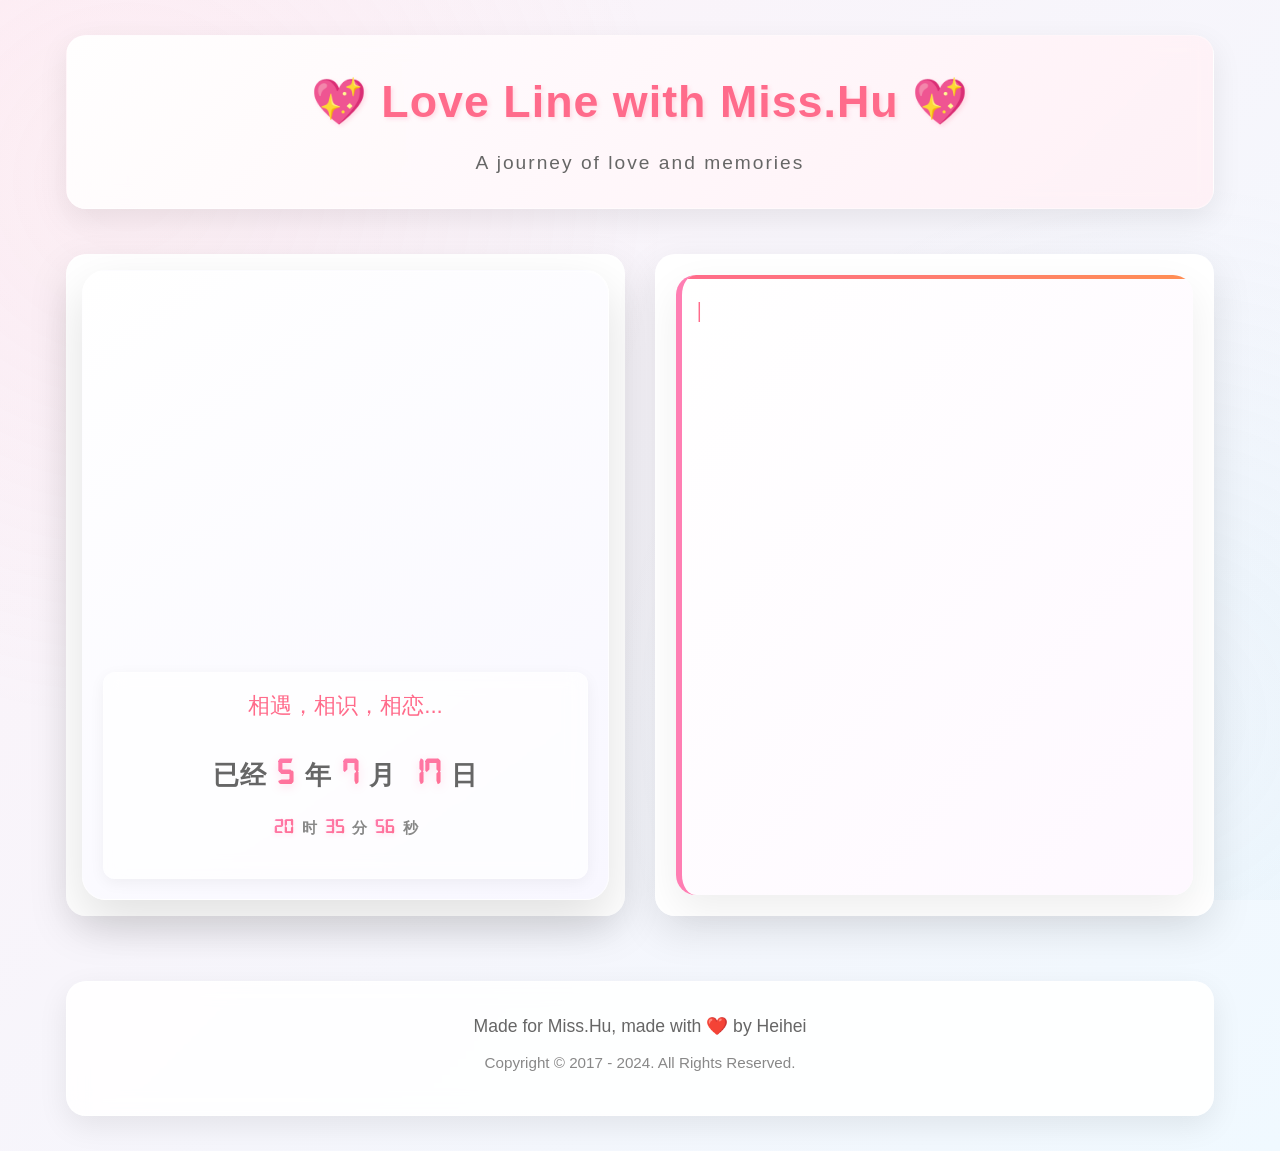
<file: loveheart_5/index.html>
﻿<!DOCTYPE html>
<html lang="zh-CN">
<head>
    <meta charset="UTF-8">
    <meta name="viewport" content="width=device-width, initial-scale=1.0, maximum-scale=1.0, user-scalable=no">
    <title>Love Line with Miss.Hu</title>

    <style type="text/css">
    @font-face {
        font-family: digit;
        src: url('digital-7_mono.ttf') format("truetype");
    }
    </style>

    <link href="css/default.css" type="text/css" rel="stylesheet">
    <script type="text/javascript" src="js/jquery.js"></script>
    <script type="text/javascript" src="js/garden.js"></script>
    <script type="text/javascript" src="js/functions_dev.js"></script>
</head>
<body>
    <!-- 背景音乐 -->
    <audio autoplay loop>
        <source src="http://other.web.ri01.sycdn.kuwo.cn/resource/n3/19/68/2405391895.mp3" type="audio/mp3">
    </audio>

    <!-- 主容器 -->
    <div class="container">
        <header class="header">
            <h1>💖 Love Line with Miss.Hu 💖</h1>
            <p class="subtitle">A journey of love and memories</p>
        </header>

        <main class="main-content">
            <!-- 左侧：爱心动画 -->
            <div class="animation-section">
                <div class="heart-container" id="loveHeart">
                    <canvas id="garden"></canvas>
                    <div class="love-messages" id="words">
                        <div id="messages">
                            <div class="message-text">相遇，相识，相恋...</div>
                            <div id="elapseClock" class="time-counter"></div>
                        </div>
                    </div>
                </div>
            </div>

            <!-- 右侧：文字内容 -->
            <div class="text-section">
                <div class="love-letter" id="code">
                    <div class="letter-content">
                        <p>我很努力的<br>
                        要成为一个<span class="keyword">优秀的男朋友</span></p>

                        <p>你也很努力的<br>
                        在成为一个<br>
                        <span class="keyword">优秀的女朋友的路上</span></p>

                        <p>这种感觉<br>
                        真的是<br>
                        <span class="keyword">太好了</span></p>

                        <p>唯有梦想与好姑娘<br>
                        <span class="keyword">不可辜负</span></p>

                        <hr class="divider">

                        <p class="signature-line">
                            <span class="keyword">I want to say:</span><br>
                            Miss.Hu<br>
                            <span class="keyword"> I love you! </span><br>
                            --周小狗
                        </p>
                    </div>
                </div>
            </div>
        </main>

        <!-- 隐藏的祝福部分 -->
        <div id="loveu" class="hidden-blessing">
            <div class="blessing-content">
                <p>愿时光温柔以待，愿岁月静好如初</p>
                <div class="signature">- 周小狗</div>
            </div>
        </div>

        <footer class="footer">
            <div class="footer-content">
                <p>Made for Miss.Hu, made with ❤️ by Heihei</p>
                <p class="copyright">Copyright © 2017 - 2024. All Rights Reserved.</p>
            </div>
        </footer>
    </div>

    <!-- 错误信息容器 -->
    <div id="errorMsg" style="display: none;"></div>

    <script type="text/javascript">
    // 初始化纪念日时间
    var together = new Date();

    // 设置纪念日时间：2021年4月17日 21:00:00
    together.setFullYear(2021, 3, 17); // 月份从0开始，所以3代表4月
    together.setHours(21);
    together.setMinutes(0);
    together.setSeconds(0);
    together.setMilliseconds(0);

    // 检查浏览器支持
    if (!document.createElement('canvas').getContext) {
        var msg = document.createElement("div");
        msg.id = "errorMsg";
        msg.innerHTML = "Your browser doesn't support HTML5!<br>Recommend use Chrome 14+/IE 9+/Firefox 7+/Safari 4+";
        document.body.appendChild(msg);
        document.getElementById("errorMsg").style.display = "block";
        document.querySelector(".text-section").style.display = "none";
    } else {
        // 等待DOM加载完成
        $(document).ready(function() {
            // 启动动画
            setTimeout(function () {
                startHeartAnimation();
            }, 3000);

            // 更新时间显示
            timeElapse(together);
            setInterval(function () {
                timeElapse(together);
            }, 500);

            // 调整文字位置
            adjustCodePosition();
            $("#code .letter-content").typewriter();
        });
    }

    // 窗口调整大小处理
    $(window).resize(function() {
        adjustCodePosition();
    });
    </script>
</body>
</html>
</file>
<file: loveheart_5/css/default.css>
/* ====== 全局重置与基础样式 ====== */
* {
    margin: 0;
    padding: 0;
    box-sizing: border-box;
}

html {
    font-size: 16px;
    scroll-behavior: smooth;
}

body {
    font-family: 'Segoe UI', 'PingFang SC', 'Microsoft YaHei', 'Helvetica Neue', Arial, sans-serif;
    background: linear-gradient(135deg, #fdf2f8 0%, #f0f9ff 100%);
    color: #333;
    line-height: 1.6;
    min-height: 100vh;
    padding: 20px;
    position: relative;
    overflow-x: hidden;
}

body::before {
    content: '';
    position: fixed;
    top: 0;
    left: 0;
    right: 0;
    bottom: 0;
    background:
        radial-gradient(circle at 10% 20%, rgba(255, 182, 193, 0.1) 0%, transparent 40%),
        radial-gradient(circle at 90% 80%, rgba(173, 216, 230, 0.1) 0%, transparent 40%);
    z-index: -1;
    pointer-events: none;
}

/* ====== 容器与布局 ====== */
.container {
    max-width: 95%;
    margin: 0 auto;
    padding: 15px;
    display: flex;
    flex-direction: column;
    gap: 25px;
}

/* ====== 页眉样式 ====== */
.header {
    text-align: center;
    padding: 30px 20px;
    background: linear-gradient(135deg, rgba(255, 255, 255, 0.9), rgba(255, 240, 245, 0.9));
    border-radius: 20px;
    box-shadow: 0 10px 30px rgba(0, 0, 0, 0.08);
    backdrop-filter: blur(10px);
    border: 1px solid rgba(255, 255, 255, 0.3);
    margin-bottom: 20px;
}

.header h1 {
    font-size: 2.8rem;
    color: #ff6b8b;
    margin-bottom: 10px;
    text-shadow: 2px 2px 4px rgba(255, 107, 139, 0.2);
    letter-spacing: 1px;
}

.header .subtitle {
    font-size: 1.2rem;
    color: #666;
    font-weight: 300;
    letter-spacing: 2px;
}

/* ====== 主要内容区域 ====== */
.main-content {
    display: grid;
    grid-template-columns: 1fr 1fr;
    gap: 30px;
    align-items: stretch;
    min-height: auto;
}

@media (max-width: 1100px) {
    .main-content {
        grid-template-columns: 1fr;
        gap: 30px;
    }
}

/* ====== 动画区域 ====== */
.animation-section {
    background: rgba(255, 255, 255, 0.95);
    border-radius: 20px;
    padding: 15px;
    box-shadow: 0 15px 40px rgba(0, 0, 0, 0.1);
    border: 1px solid rgba(255, 255, 255, 0.4);
    backdrop-filter: blur(10px);
    display: flex;
    align-items: center;
    justify-content: center;
    overflow: visible;
    position: relative;
    min-height: 650px;
}

.heart-container {
    width: 100%;
    min-height: 630px;
    height: auto;
    position: relative;
    border-radius: 15px;
    overflow: visible;
    background: linear-gradient(145deg, #fff0f5, #f8f8ff);
}

#garden {
    width: 100%;
    height: 100%;
    display: block;
    position: relative;
    z-index: 2;
}

.love-messages {
    position: absolute;
    bottom: 20px;
    left: 0;
    right: 0;
    text-align: center;
    padding: 15px;
    background: rgba(255, 255, 255, 0.7);
    backdrop-filter: blur(10px);
    border-radius: 12px;
    margin: 0 20px;
    box-shadow: 0 4px 15px rgba(0, 0, 0, 0.05);
    border: 1px solid rgba(255, 255, 255, 0.2);
    z-index: 1;
}

.love-messages .message-text {
    font-size: 1.4rem;
    color: #ff6b8b;
    margin-bottom: 15px;
    font-weight: 500;
    text-shadow: 1px 1px 3px rgba(255, 255, 255, 0.8), -1px -1px 3px rgba(255, 255, 255, 0.8);
}

.time-counter {
    font-size: 1.3rem;
    color: #666;
    font-weight: 400;
}

/* #elapseClock .digit 样式已移至文件后部，避免重复
#elapseClock .digit {
    font-family: "digit", monospace;
    font-size: 2.2rem;
    background: linear-gradient(135deg, #ff7eb3, #ff6b8b);
    -webkit-background-clip: text;
    -webkit-text-fill-color: transparent;
    background-clip: text;
    font-weight: bold;
    margin: 0 5px;
}
*/

/* ====== 文字区域 ====== */
.text-section {
    background: rgba(255, 255, 255, 0.95);
    border-radius: 20px;
    padding: 20px;
    box-shadow: 0 15px 40px rgba(0, 0, 0, 0.1);
    border: 1px solid rgba(255, 255, 255, 0.4);
    backdrop-filter: blur(10px);
    display: flex;
    flex-direction: column;
    min-height: 650px;
}

.love-letter {
    flex: 1;
    display: flex;
    flex-direction: column;
}

.letter-content {
    flex: 1;
    font-size: 1.3rem;
    line-height: 1.9;
    color: #444;
    font-family: 'STKaiti', 'KaiTi', 'Georgia', 'Times New Roman', serif;
    padding: 15px;
    position: relative;
    height: 500px;
    overflow-y: auto;
}

/* 自定义滚动条样式 */
.letter-content::-webkit-scrollbar {
    width: 6px;
}

.letter-content::-webkit-scrollbar-track {
    background: rgba(255, 107, 139, 0.1);
    border-radius: 3px;
}

.letter-content::-webkit-scrollbar-thumb {
    background: linear-gradient(135deg, #ff7eb3, #ff6b8b);
    border-radius: 3px;
}

.letter-content p {
    margin-bottom: 25px;
    padding-left: 10px;
    border-left: 3px solid transparent;
    transition: all 0.3s ease;
}

.letter-content p:hover {
    border-left-color: #ff7eb3;
    padding-left: 20px;
}

.letter-content .keyword {
    color: #ff6b8b;
    font-weight: bold;
    font-size: 1.4rem;
    text-shadow: 0 2px 4px rgba(255, 107, 139, 0.2);
    display: inline-block;
    padding: 0 5px;
}

.divider {
    border: none;
    height: 2px;
    background: linear-gradient(90deg, transparent, #ff7eb3, transparent);
    margin: 30px 0;
}

.signature-line {
    text-align: right;
    font-style: italic;
    color: #666;
    padding-right: 20px;
    margin-top: 30px;
}

/* ====== 隐藏的祝福 ====== */
.hidden-blessing {
    background: linear-gradient(135deg, #ffecd2, #fcb69f);
    border-radius: 20px;
    padding: 40px;
    margin-top: 20px;
    box-shadow: 0 15px 40px rgba(0, 0, 0, 0.1);
    text-align: center;
    display: none;
    animation: fadeIn 2s ease;
}

.hidden-blessing .blessing-content {
    font-size: 1.8rem;
    color: #fff;
    text-shadow: 1px 1px 3px rgba(0, 0, 0, 0.2);
}

.hidden-blessing .signature {
    margin-top: 20px;
    font-size: 1.4rem;
    color: rgba(255, 255, 255, 0.9);
    font-style: italic;
}

/* ====== 页脚 ====== */
.footer {
    margin-top: 40px;
    text-align: center;
    padding: 30px;
    background: rgba(255, 255, 255, 0.9);
    border-radius: 20px;
    box-shadow: 0 10px 30px rgba(0, 0, 0, 0.08);
    backdrop-filter: blur(10px);
    border: 1px solid rgba(255, 255, 255, 0.3);
}

.footer-content p {
    margin-bottom: 10px;
    color: #666;
    font-size: 1.1rem;
}

.footer-content .copyright {
    font-size: 0.95rem;
    color: #888;
    margin-top: 10px;
}

/* ====== 错误信息 ====== */
#errorMsg {
    position: fixed;
    top: 50%;
    left: 50%;
    transform: translate(-50%, -50%);
    background: white;
    padding: 40px;
    border-radius: 15px;
    box-shadow: 0 20px 60px rgba(0, 0, 0, 0.2);
    text-align: center;
    z-index: 10000;
    max-width: 500px;
    width: 90%;
    border: 2px solid #ff4757;
}

#errorMsg::before {
    content: "⚠️";
    font-size: 3rem;
    display: block;
    margin-bottom: 20px;
}

/* ====== 动画效果 ====== */
@keyframes fadeIn {
    from { opacity: 0; transform: translateY(20px); }
    to { opacity: 1; transform: translateY(0); }
}

/* ====== 响应式设计 ====== */
@media (max-width: 768px) {
    html {
        font-size: 14px;
    }

    .container {
        padding: 10px;
        gap: 20px;
    }

    .header {
        padding: 20px 15px;
    }

    .header h1 {
        font-size: 2rem;
    }

    .header .subtitle {
        font-size: 1rem;
    }

    .main-content {
        gap: 20px;
    }

    .animation-section,
    .text-section {
        padding: 15px;
    }

    .heart-container {
        min-height: 530px;
        height: auto;
    }

    .animation-section {
        min-height: 550px;
    }

    .text-section {
        min-height: 550px;
    }

    .letter-content {
        height: 430px;
    }

    .love-messages {
        margin: 0 15px;
        padding: 15px;
    }

    .letter-content {
        padding: 15px;
        font-size: 1.1rem;
    }

    #elapseClock .digit {
        font-size: 1.8rem;
    }

    #elapseClock .time-digit {
        font-size: 1.2rem;
    }
}

@media (max-width: 480px) {
    body {
        padding: 10px;
    }

    .header h1 {
        font-size: 1.6rem;
    }

    .heart-container {
        min-height: 450px;
        height: auto;
    }

    .animation-section {
        min-height: 470px;
    }

    .text-section {
        min-height: 470px;
    }

    .letter-content {
        height: 350px;
    }

    .love-messages {
        padding: 12px;
        margin: 0 10px;
    }

    .love-messages .message-text {
        font-size: 1.1rem;
    }

    .time-counter {
        font-size: 1rem;
    }

    .letter-content {
        font-size: 1rem;
        padding: 10px;
    }
}

/* ====== 工具类 ====== */
.text-center { text-align: center; }
.mt-20 { margin-top: 20px; }
.mb-20 { margin-bottom: 20px; }
.hidden { display: none !important; }
.visible { display: block !important; }

/* 打字机光标样式 */
.cursor {
    display: inline-block;
    color: #ff6b8b;
    font-weight: bold;
    animation: blink 1s infinite;
}

@keyframes blink {
    0%, 50% { opacity: 1; }
    51%, 100% { opacity: 0; }
}


/* #mainDiv 已由 .container 替代，注释掉旧样式 */
/*
#mainDiv {
    width: 100%;
    max-width: 1200px;
    margin: 0 auto;
    display: flex;
    flex-wrap: wrap;
    justify-content: center;
    gap: 40px;
    padding: 30px;
    background: rgba(255, 255, 255, 0.95);
    border-radius: 24px;
    box-shadow: 0 20px 60px rgba(0, 0, 0, 0.1);
    backdrop-filter: blur(10px);
    border: 1px solid rgba(255, 255, 255, 0.2);
}
*/

/* Love heart section - animation container */
#loveHeart {
    /* 尺寸和布局由 .heart-container 控制，这里只保留装饰性样式 */
    position: relative;
    border-radius: 24px;
    background: linear-gradient(145deg, #ffffff, #f8f7ff);
    box-shadow: 0 20px 50px rgba(0, 0, 0, 0.12),
                inset 0 1px 0 rgba(255, 255, 255, 0.8);
    border: 1px solid rgba(255, 255, 255, 0.4);
    transition: all 0.4s ease;
}

#garden {
    width: 100%;
    height: 100%;
}

/* Text content section */
#code {
    /* 布局由 .love-letter 控制，这里只保留装饰性样式 */
    background: linear-gradient(to bottom right, #ffffff, #fef8ff);
    border-radius: 20px;
    box-shadow: 0 15px 40px rgba(0, 0, 0, 0.07);
    font-family: 'STKaiti', 'KaiTi', 'Georgia', 'Times New Roman', serif;
    font-size: 19px;
    line-height: 1.9;
    color: #444;
    border-left: 6px solid #ff7eb3;
    position: relative;
    overflow: hidden;
    transition: all 0.4s ease;
}

#code::before {
    content: '';
    position: absolute;
    top: 0;
    left: 0;
    right: 0;
    height: 4px;
    background: linear-gradient(90deg, #ff6b8b, #ff8e53);
}

#code .string {
    color: #2a36ff;
    font-weight: 600;
}

#code .keyword {
    color: #ff6b8b;
    font-weight: bold;
    font-size: 1.1em;
    text-shadow: 0 2px 4px rgba(255, 107, 139, 0.2);
}

#code .placeholder {
    margin-left: 20px;
}

#code .space {
    margin-left: 10px;
}

#code .comments {
    color: #3f7f5f;
    font-style: italic;
}

/* Love messages section */
#words {
    /* 布局由 .love-messages 控制，这里只保留字体和颜色样式 */
    font-family: 'PingFang SC', 'Microsoft YaHei', 'Segoe UI', sans-serif;
    font-size: 21px;
    color: #5a5a5a;
}

#messages {
    display: block;
}

#elapseClock {
    text-align: center;
    font-size: 22px;
    margin-top: 20px;
    margin-bottom: 20px;
    color: #666;
    font-weight: 600;
    letter-spacing: 1px;
    display: flex;
    flex-direction: column;
    gap: 10px;
}

#elapseClock .date-part {
    font-size: 1.2em;
}

#elapseClock .time-part {
    font-size: 0.7em;
    color: #888;
}

#elapseClock .time-digit {
    font-family: "digit", monospace;
    font-size: 20px;
    color: #ff7eb3;
    text-shadow: 0 2px 5px rgba(255, 126, 179, 0.2);
    background: linear-gradient(135deg, #ff7eb3, #ff6b8b);
    -webkit-background-clip: text;
    -webkit-text-fill-color: transparent;
    background-clip: text;
    display: inline-block;
    margin: 0 2px;
}

#elapseClock .digit {
    font-family: "digit";
    font-size: 36px;
    color: #ff7eb3;
    text-shadow: 0 3px 8px rgba(255, 126, 179, 0.25);
    background: linear-gradient(135deg, #ff7eb3, #ff6b8b);
    -webkit-background-clip: text;
    -webkit-text-fill-color: transparent;
    background-clip: text;
    display: inline-block;
    margin: 0 2px;
}

#loveu {
    padding: 15px;
    font-size: 20px;
    margin-top: 30px;
    text-align: center;
    display: none;
    background: linear-gradient(135deg, #ffecd2, #fcb69f);
    border-radius: 12px;
    box-shadow: 0 4px 12px rgba(0, 0, 0, 0.1);
}

#loveu .signature {
    margin-top: 15px;
    font-size: 18px;
    font-style: italic;
    color: #666;
    font-weight: 500;
}

/* Footer */
#copyright {
    margin-top: 50px;
    text-align: center;
    width: 100%;
    color: #888;
    font-size: 15px;
    padding: 25px;
    background: linear-gradient(135deg, rgba(255, 255, 255, 0.95), rgba(250, 250, 255, 0.95));
    border-radius: 16px;
    box-shadow: 0 8px 30px rgba(0, 0, 0, 0.06);
    border: 1px solid rgba(255, 255, 255, 0.3);
    backdrop-filter: blur(10px);
    line-height: 1.8;
}

#copyright a {
    color: #ff7eb3;
    text-decoration: none;
    font-weight: 700;
    transition: all 0.3s ease;
    border-bottom: 1px dashed rgba(255, 126, 179, 0.3);
    padding-bottom: 2px;
}

#copyright a:hover {
    color: #ff6b8b;
    text-decoration: none;
    border-bottom: 1px solid #ff6b8b;
    background: rgba(255, 126, 179, 0.05);
    padding: 2px 6px;
    margin: -2px -6px;
    border-radius: 4px;
}

/* Error message */
#errorMsg {
    width: 100%;
    text-align: center;
    font-size: 24px;
    position: absolute;
    top: 100px;
    left: 0;
    color: #ff4757;
    background: white;
    padding: 30px;
    border-radius: 12px;
    box-shadow: 0 10px 30px rgba(0, 0, 0, 0.1);
    z-index: 1000;
}


/* Additional decorative elements */
#content {
    width: 100%;
    display: flex;
    flex-wrap: wrap;
    gap: 40px;
    justify-content: center;
}

/* Smooth transitions */
#loveHeart, #code, #words, #copyright {
    transition: all 0.3s ease;
}

/* Hover effects */
#loveHeart:hover {
    transform: translateY(-5px);
    box-shadow: 0 15px 40px rgba(0, 0, 0, 0.12);
}

#code:hover {
    transform: translateY(-3px);
    box-shadow: 0 15px 35px rgba(0, 0, 0, 0.08);
}
</file>
